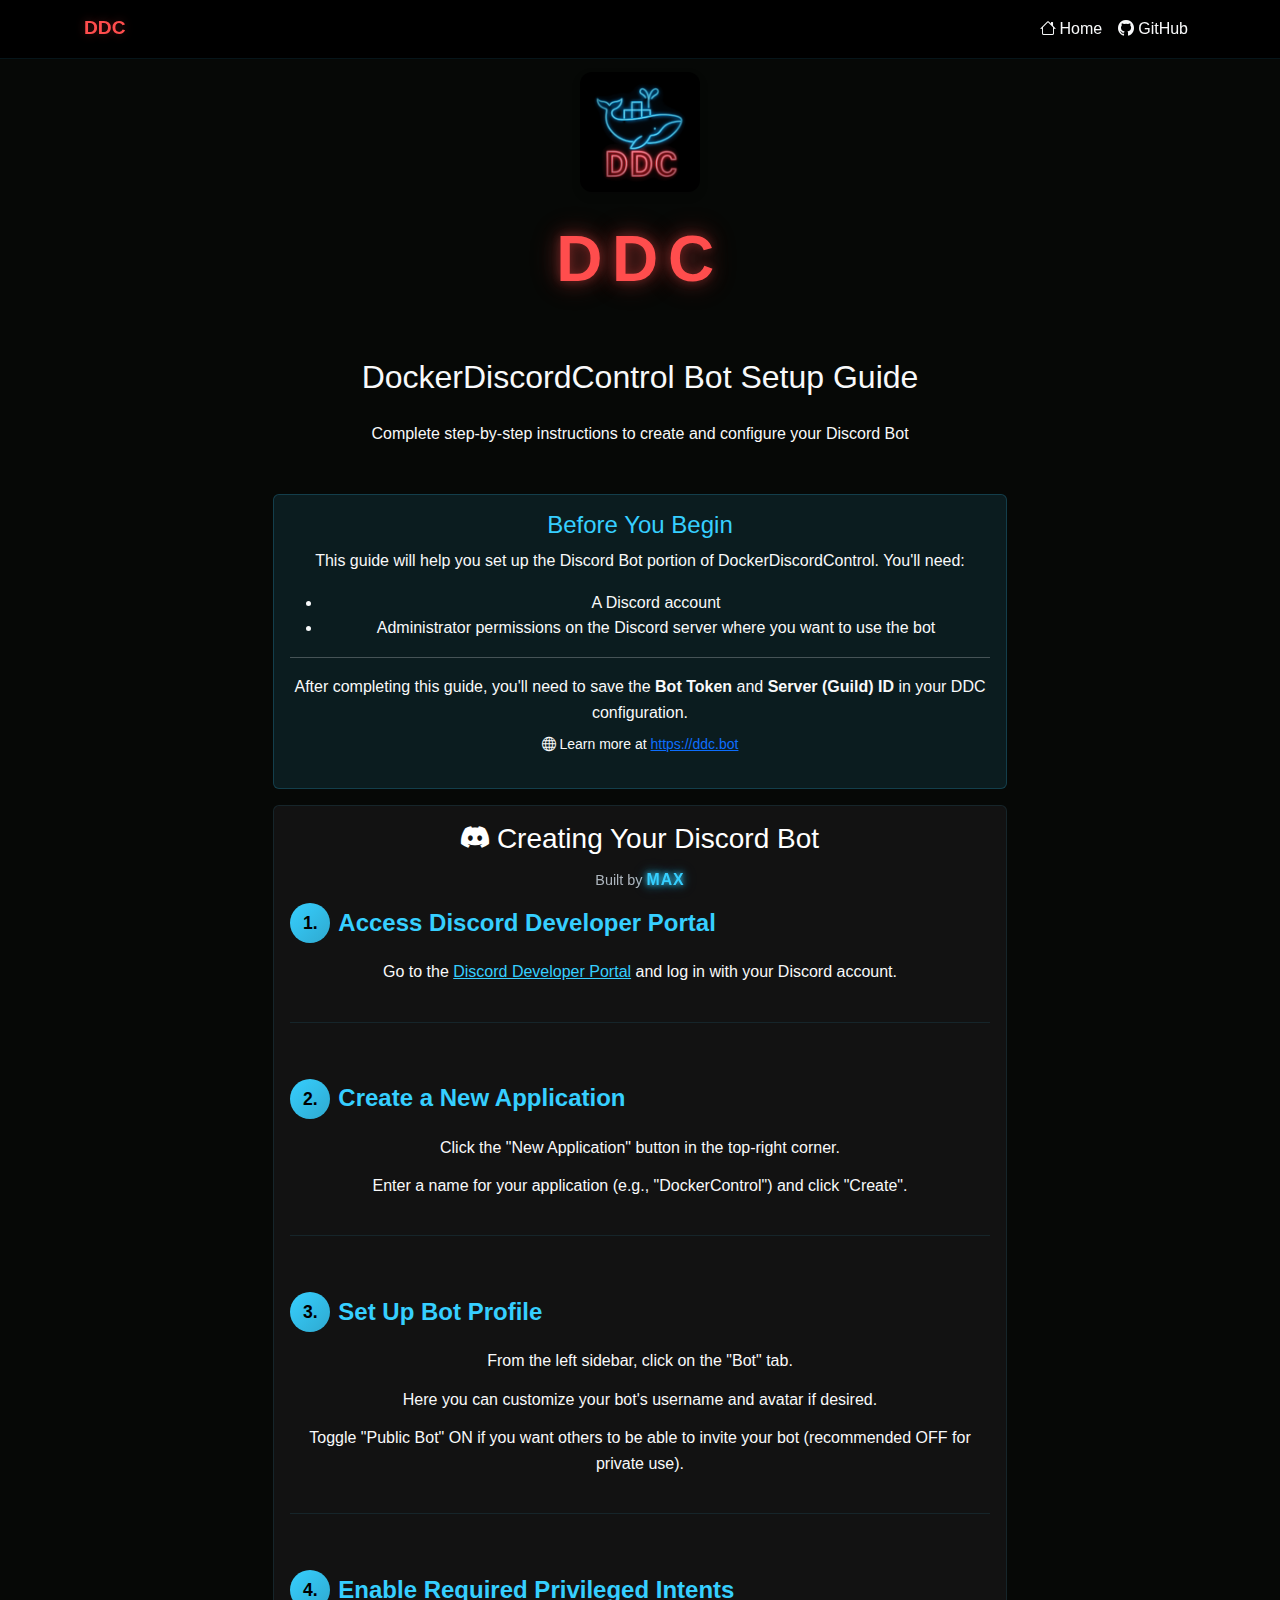
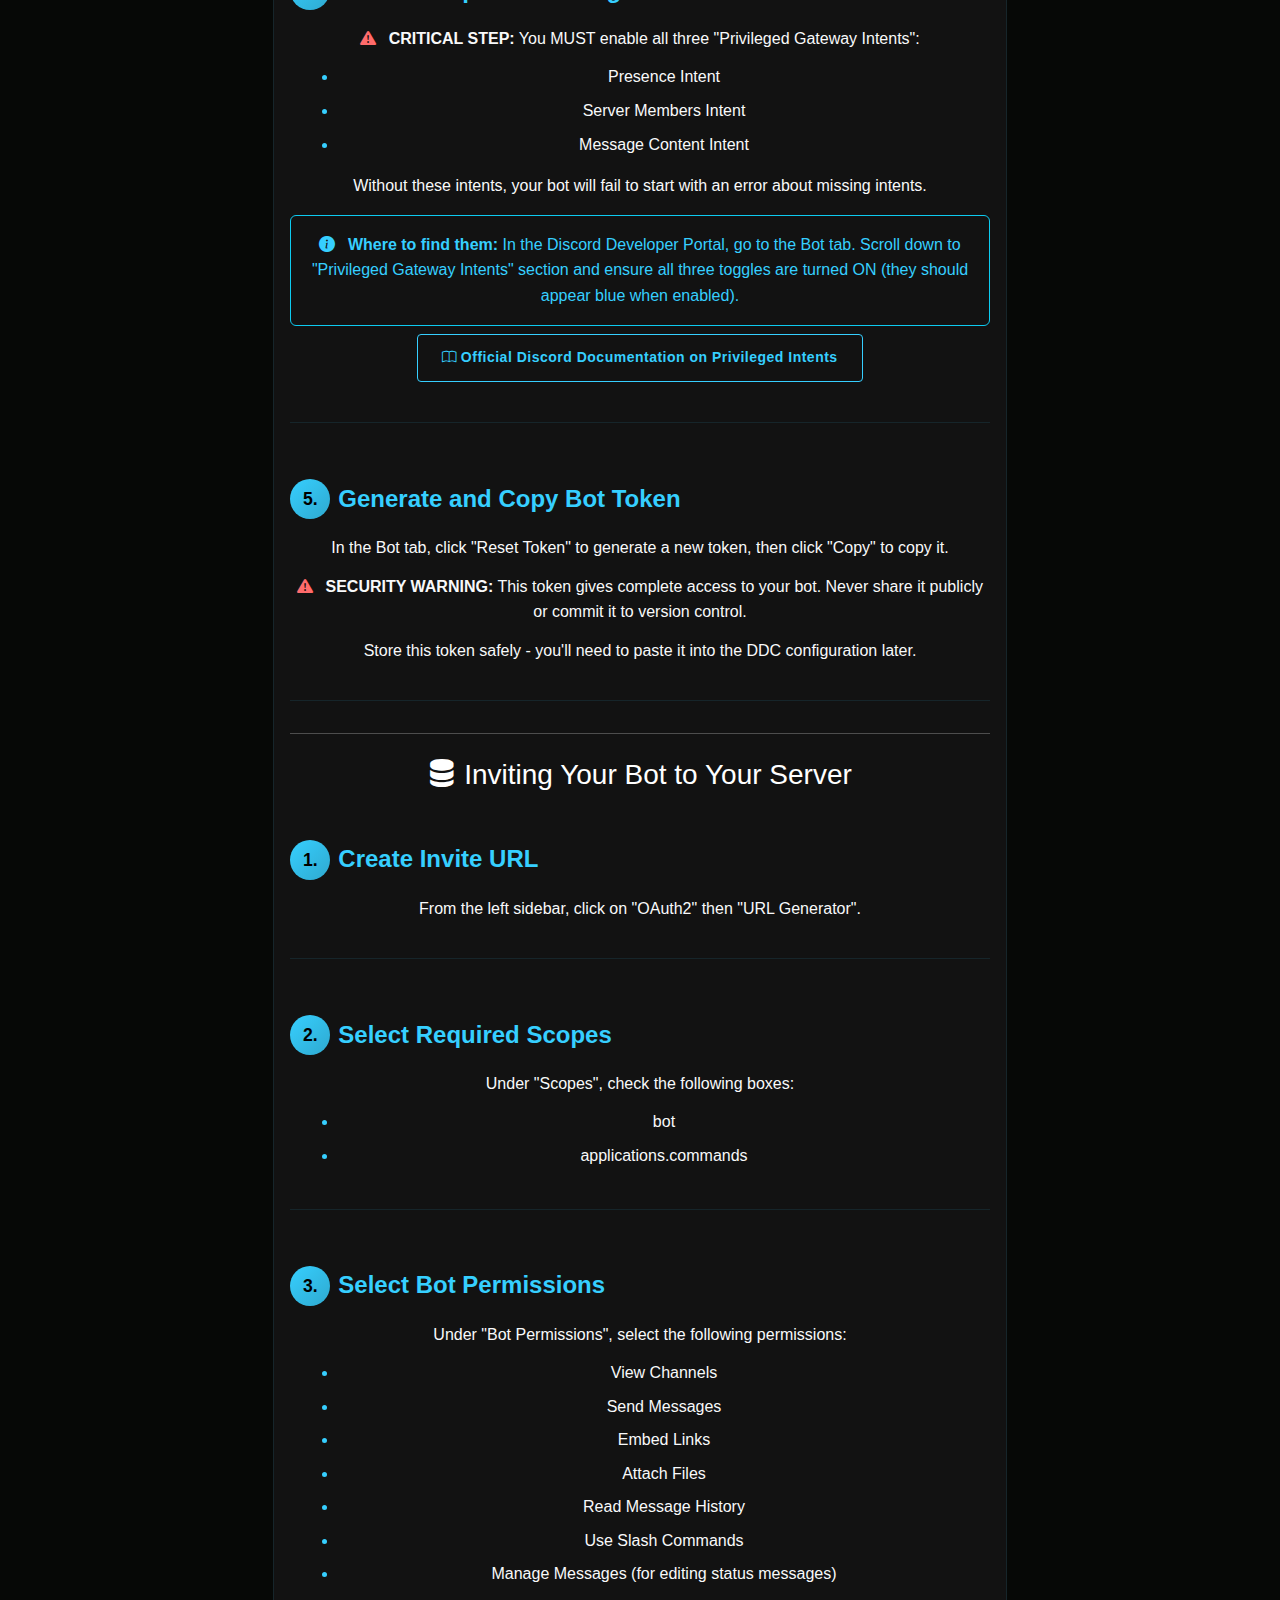
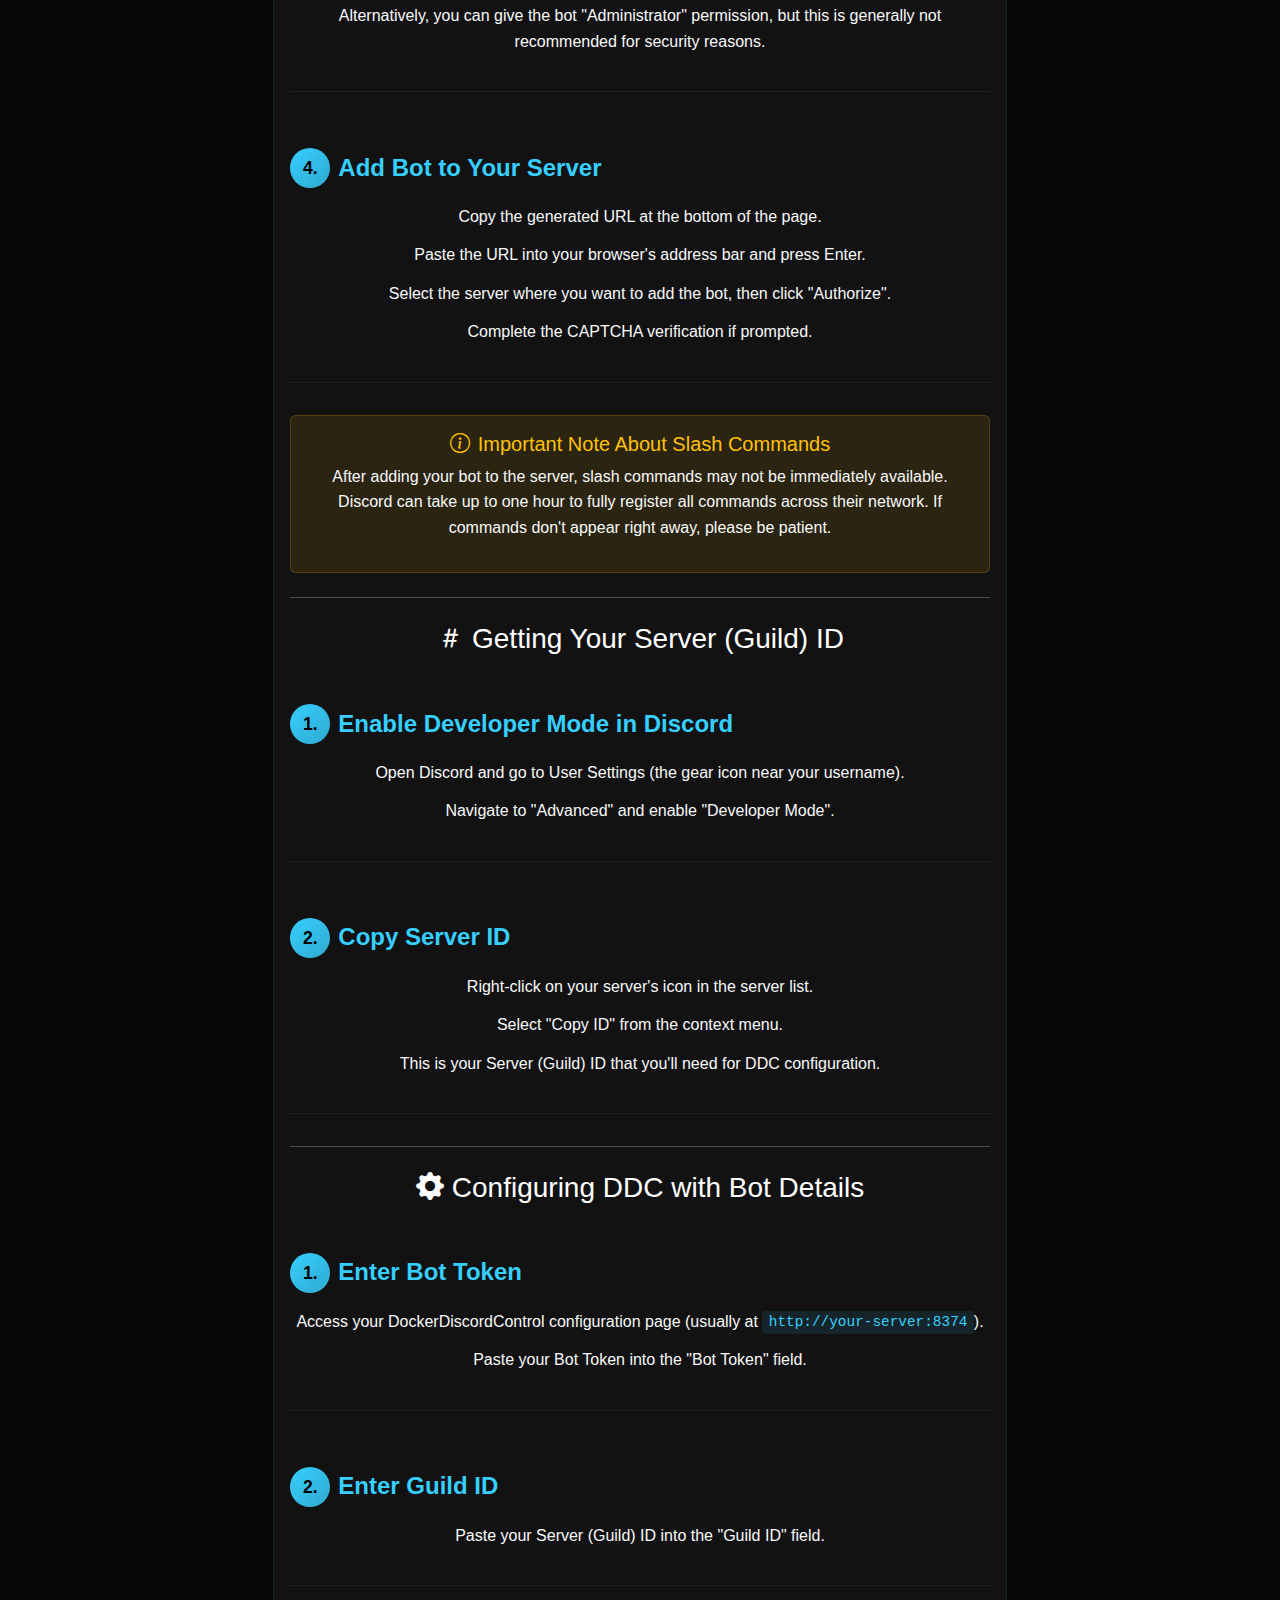
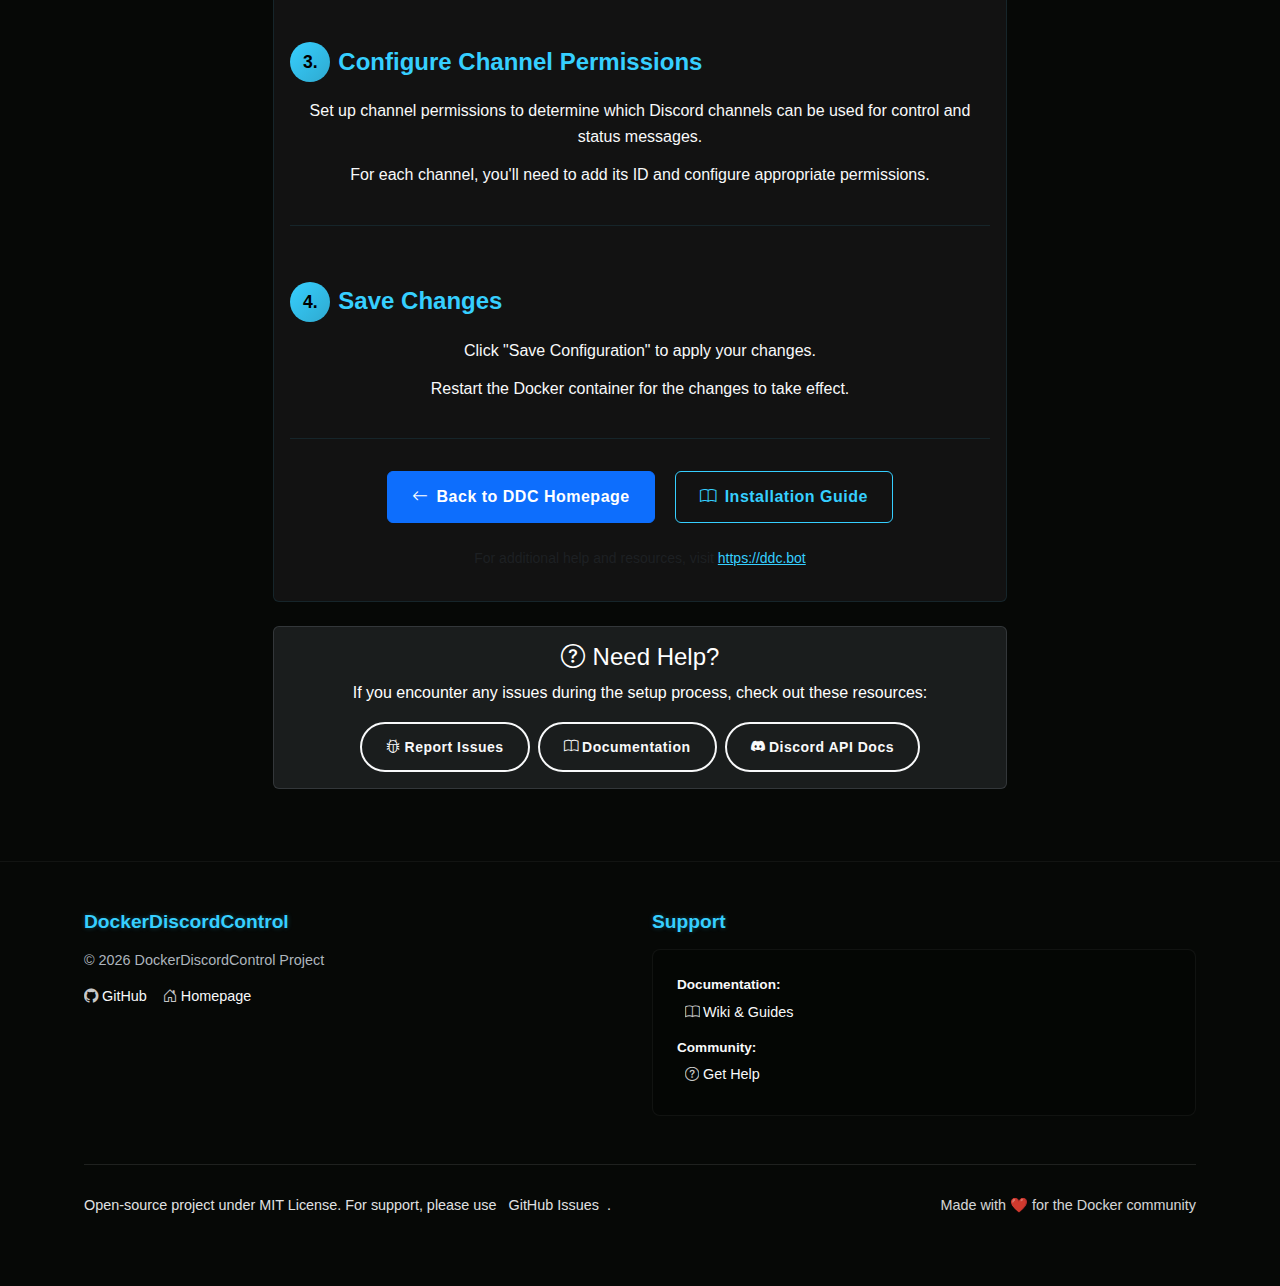
<file: discord-bot-setup.html>
<!DOCTYPE html>
<html lang="en">
<head>
    <meta charset="utf-8">
    <meta name="viewport" content="width=device-width, initial-scale=1">
    <meta name="description" content="Complete step-by-step guide to create and configure your Discord Bot for DockerDiscordControl (DDC)">
    <meta name="keywords" content="discord bot setup, docker discord control, ddc bot guide, discord developer portal">
    <title>Discord Bot Setup Guide - DockerDiscordControl (DDC)</title>
    <link rel="icon" type="image/png" href="favicon.png">
    <link href="https://cdn.jsdelivr.net/npm/bootstrap@5.3.0/dist/css/bootstrap.min.css" rel="stylesheet">
    <link rel="stylesheet" href="https://cdn.jsdelivr.net/npm/bootstrap-icons@1.10.0/font/bootstrap-icons.css">
    <link rel="stylesheet" href="styles.css">
</head>
<body>
    <!-- Navigation Header -->
    <nav class="navbar navbar-expand-lg navbar-dark bg-dark fixed-top">
        <div class="container">
            <a class="navbar-brand d-flex align-items-center" href="index.html">
                <span class="brand-text-nav">DDC</span>
            </a>
            <button class="navbar-toggler" type="button" data-bs-toggle="collapse" data-bs-target="#navbarNav">
                <span class="navbar-toggler-icon"></span>
            </button>
            <div class="collapse navbar-collapse" id="navbarNav">
                <ul class="navbar-nav ms-auto">
                    <li class="nav-item">
                        <a class="nav-link" href="index.html">
                            <i class="bi bi-house me-1"></i>Home
                        </a>
                    </li>
                    <li class="nav-item">
                        <a class="nav-link" href="https://github.com/DockerDiscordControl/DockerDiscordControl" target="_blank">
                            <i class="bi bi-github me-1"></i>GitHub
                        </a>
                    </li>
                </ul>
            </div>
        </div>
    </nav>

    <!-- Main Content -->
    <div class="container mt-5 pt-4">
        <!-- Logo Header -->
        <div class="text-center logo-header mb-5">
            <img src="ddc_web.png" alt="DDC Logo" class="setup-logo mb-3">
            <div class="ddc-title">
                <span class="neon-text-large" id="neon-ddc">DDC</span>
            </div>
        </div>
        
        <h2 class="text-center mb-4">DockerDiscordControl Bot Setup Guide</h2>
        <p class="text-center mb-5">Complete step-by-step instructions to create and configure your Discord Bot</p>

        <div class="row justify-content-center">
            <div class="col-lg-8">
                <!-- Info Alert -->
                <div class="alert alert-info" role="alert">
                    <h4 class="alert-heading">Before You Begin</h4>
                    <p>This guide will help you set up the Discord Bot portion of DockerDiscordControl. You'll need:</p>
                    <ul>
                        <li>A Discord account</li>
                        <li>Administrator permissions on the Discord server where you want to use the bot</li>
                    </ul>
                    <hr>
                    <p class="mb-0">After completing this guide, you'll need to save the <strong>Bot Token</strong> and <strong>Server (Guild) ID</strong> in your DDC configuration.</p>
                    <p class="small mt-2">
                        <i class="bi bi-globe"></i> Learn more at <a href="https://ddc.bot" target="_blank">https://ddc.bot</a>
                    </p>
                </div>

                <!-- Setup Guide Card -->
                <div class="card bg-dark text-white mb-4">
                    <div class="card-body">
                        <h3 class="card-title mb-4">
                            <i class="bi bi-discord me-2"></i>Creating Your Discord Bot
                        </h3>

                        <div class="step-description">
                            <h4><span class="step-number">1.</span>Access Discord Developer Portal</h4>
                            <p>Go to the <a href="https://discord.com/developers/applications" target="_blank" class="text-info">Discord Developer Portal</a> and log in with your Discord account.</p>
                        </div>

                        <div class="step-description">
                            <h4><span class="step-number">2.</span>Create a New Application</h4>
                            <p>Click the "New Application" button in the top-right corner.</p>
                            <p>Enter a name for your application (e.g., "DockerControl") and click "Create".</p>
                        </div>

                        <div class="step-description">
                            <h4><span class="step-number">3.</span>Set Up Bot Profile</h4>
                            <p>From the left sidebar, click on the "Bot" tab.</p>
                            <p>Here you can customize your bot's username and avatar if desired.</p>
                            <p>Toggle "Public Bot" ON if you want others to be able to invite your bot (recommended OFF for private use).</p>
                        </div>

                        <div class="step-description">
                            <h4><span class="step-number">4.</span>Enable Required Privileged Intents</h4>
                            <p class="warning-text">
                                <i class="bi bi-exclamation-triangle-fill me-2"></i>
                                <strong>CRITICAL STEP:</strong> You MUST enable all three "Privileged Gateway Intents":
                            </p>
                            <ul>
                                <li>Presence Intent</li>
                                <li>Server Members Intent</li>
                                <li>Message Content Intent</li>
                            </ul>
                            <p>Without these intents, your bot will fail to start with an error about missing intents.</p>
                            <div class="text-center mt-3 mb-3">
                                <div class="border border-info rounded p-3 text-info">
                                    <i class="bi bi-info-circle-fill me-2"></i>
                                    <strong>Where to find them:</strong> In the Discord Developer Portal, go to the Bot tab. Scroll down to "Privileged Gateway Intents" section and ensure all three toggles are turned ON (they should appear blue when enabled).
                                </div>
                                <div class="mt-2">
                                    <a href="https://discord.com/developers/docs/topics/gateway#privileged-intents" target="_blank" class="btn btn-sm btn-outline-info">
                                        <i class="bi bi-book me-1"></i>Official Discord Documentation on Privileged Intents
                                    </a>
                                </div>
                            </div>
                        </div>

                        <div class="step-description">
                            <h4><span class="step-number">5.</span>Generate and Copy Bot Token</h4>
                            <p>In the Bot tab, click "Reset Token" to generate a new token, then click "Copy" to copy it.</p>
                            <p class="warning-text">
                                <i class="bi bi-exclamation-triangle-fill me-2"></i>
                                <strong>SECURITY WARNING:</strong> This token gives complete access to your bot. Never share it publicly or commit it to version control.
                            </p>
                            <p>Store this token safely - you'll need to paste it into the DDC configuration later.</p>
                        </div>

                        <hr class="my-4">

                        <h3 class="card-title mb-4">
                            <i class="bi bi-server me-2"></i>Inviting Your Bot to Your Server
                        </h3>

                        <div class="step-description">
                            <h4><span class="step-number">1.</span>Create Invite URL</h4>
                            <p>From the left sidebar, click on "OAuth2" then "URL Generator".</p>
                        </div>

                        <div class="step-description">
                            <h4><span class="step-number">2.</span>Select Required Scopes</h4>
                            <p>Under "Scopes", check the following boxes:</p>
                            <ul>
                                <li>bot</li>
                                <li>applications.commands</li>
                            </ul>
                        </div>

                        <div class="step-description">
                            <h4><span class="step-number">3.</span>Select Bot Permissions</h4>
                            <p>Under "Bot Permissions", select the following permissions:</p>
                            <ul>
                                <li>View Channels</li>
                                <li>Send Messages</li>
                                <li>Embed Links</li>
                                <li>Attach Files</li>
                                <li>Read Message History</li>
                                <li>Use Slash Commands</li>
                                <li>Manage Messages (for editing status messages)</li>
                            </ul>
                            <p>Alternatively, you can give the bot "Administrator" permission, but this is generally not recommended for security reasons.</p>
                        </div>

                        <div class="step-description">
                            <h4><span class="step-number">4.</span>Add Bot to Your Server</h4>
                            <p>Copy the generated URL at the bottom of the page.</p>
                            <p>Paste the URL into your browser's address bar and press Enter.</p>
                            <p>Select the server where you want to add the bot, then click "Authorize".</p>
                            <p>Complete the CAPTCHA verification if prompted.</p>
                        </div>

                        <div class="alert alert-warning mt-3 mb-3">
                            <h5><i class="bi bi-info-circle me-2"></i>Important Note About Slash Commands</h5>
                            <p>After adding your bot to the server, slash commands may not be immediately available. Discord can take up to one hour to fully register all commands across their network. If commands don't appear right away, please be patient.</p>
                        </div>

                        <hr class="my-4">

                        <h3 class="card-title mb-4">
                            <i class="bi bi-hash me-2"></i>Getting Your Server (Guild) ID
                        </h3>

                        <div class="step-description">
                            <h4><span class="step-number">1.</span>Enable Developer Mode in Discord</h4>
                            <p>Open Discord and go to User Settings (the gear icon near your username).</p>
                            <p>Navigate to "Advanced" and enable "Developer Mode".</p>
                        </div>

                        <div class="step-description">
                            <h4><span class="step-number">2.</span>Copy Server ID</h4>
                            <p>Right-click on your server's icon in the server list.</p>
                            <p>Select "Copy ID" from the context menu.</p>
                            <p>This is your Server (Guild) ID that you'll need for DDC configuration.</p>
                        </div>

                        <hr class="my-4">

                        <h3 class="card-title mb-4">
                            <i class="bi bi-gear-fill me-2"></i>Configuring DDC with Bot Details
                        </h3>

                        <div class="step-description">
                            <h4><span class="step-number">1.</span>Enter Bot Token</h4>
                            <p>Access your DockerDiscordControl configuration page (usually at <code>http://your-server:8374</code>).</p>
                            <p>Paste your Bot Token into the "Bot Token" field.</p>
                        </div>

                        <div class="step-description">
                            <h4><span class="step-number">2.</span>Enter Guild ID</h4>
                            <p>Paste your Server (Guild) ID into the "Guild ID" field.</p>
                        </div>

                        <div class="step-description">
                            <h4><span class="step-number">3.</span>Configure Channel Permissions</h4>
                            <p>Set up channel permissions to determine which Discord channels can be used for control and status messages.</p>
                            <p>For each channel, you'll need to add its ID and configure appropriate permissions.</p>
                        </div>

                        <div class="step-description">
                            <h4><span class="step-number">4.</span>Save Changes</h4>
                            <p>Click "Save Configuration" to apply your changes.</p>
                            <p>Restart the Docker container for the changes to take effect.</p>
                        </div>

                        <div class="text-center mt-4">
                            <a href="index.html" class="btn btn-primary me-3">
                                <i class="bi bi-arrow-left me-2"></i>Back to DDC Homepage
                            </a>
                            <a href="https://github.com/DockerDiscordControl/DockerDiscordControl#installation" class="btn btn-outline-info" target="_blank">
                                <i class="bi bi-book me-2"></i>Installation Guide
                            </a>
                        </div>
                        
                        <div class="text-center mt-4">
                            <p class="small text-muted">
                                For additional help and resources, visit <a href="https://ddc.bot" target="_blank" class="text-info">https://ddc.bot</a>
                            </p>
                        </div>
                    </div>
                </div>

                <!-- Support Section -->
                <div class="card bg-secondary text-white mb-4">
                    <div class="card-body text-center">
                        <h4><i class="bi bi-question-circle me-2"></i>Need Help?</h4>
                        <p>If you encounter any issues during the setup process, check out these resources:</p>
                        <div class="d-flex justify-content-center flex-wrap gap-2">
                            <a href="https://github.com/DockerDiscordControl/DockerDiscordControl/issues" class="btn btn-outline-light btn-sm" target="_blank">
                                <i class="bi bi-bug me-1"></i>Report Issues
                            </a>
                            <a href="https://github.com/DockerDiscordControl/DockerDiscordControl/wiki" class="btn btn-outline-light btn-sm" target="_blank">
                                <i class="bi bi-book me-1"></i>Documentation
                            </a>
                            <a href="https://discord.com/developers/docs" class="btn btn-outline-light btn-sm" target="_blank">
                                <i class="bi bi-discord me-1"></i>Discord API Docs
                            </a>
                        </div>
                    </div>
                </div>
            </div>
        </div>
    </div>

    <!-- Footer -->
    <footer class="footer mt-5">
        <div class="container">
            <div class="footer-content">
                <div class="row">
                    <div class="col-md-6 mb-3">
                        <div class="footer-section">
                            <h5>DockerDiscordControl</h5>
                            <p>&copy; <script>document.write(new Date().getFullYear())</script> DockerDiscordControl Project</p>
                            <div class="footer-links">
                                <a href="https://github.com/DockerDiscordControl/DockerDiscordControl" class="footer-link me-3">
                                    <i class="bi bi-github me-1"></i>GitHub
                                </a>
                                <a href="index.html" class="footer-link">
                                    <i class="bi bi-house-door me-1"></i>Homepage
                                </a>
                            </div>
                        </div>
                    </div>
                    <div class="col-md-6 mb-3">
                        <div class="footer-section">
                            <h5>Support</h5>
                            <div class="impressum-content">
                                <p class="mb-2">
                                    <strong>Documentation:</strong><br>
                                    <a href="https://github.com/DockerDiscordControl/DockerDiscordControl/wiki" class="footer-link">
                                        <i class="bi bi-book me-1"></i>Wiki & Guides
                                    </a>
                                </p>
                                <p class="mb-0">
                                    <strong>Community:</strong><br>
                                    <a href="https://github.com/DockerDiscordControl/DockerDiscordControl/issues" class="footer-link">
                                        <i class="bi bi-question-circle me-1"></i>Get Help
                                    </a>
                                </p>
                            </div>
                        </div>
                    </div>
                </div>
                <div class="footer-bottom">
                    <div class="row align-items-center">
                        <div class="col-md-8">
                            <p class="mb-0 small">
                                Open-source project under MIT License. 
                                For support, please use <a href="https://github.com/DockerDiscordControl/DockerDiscordControl/issues" class="footer-link">GitHub Issues</a>.
                            </p>
                        </div>
                        <div class="col-md-4 text-md-end">
                            <p class="mb-0 small text-muted">
                                Made with ❤️ for the Docker community
                            </p>
                        </div>
                    </div>
                </div>
            </div>
        </div>
    </footer>

    <div class="fixed-credit">
        <div class="credit-content">
            Built by <span class="neon-max" id="neon-max">MAX</span>
        </div>
    </div>

    <script src="https://cdn.jsdelivr.net/npm/bootstrap@5.3.0/dist/js/bootstrap.bundle.min.js"></script>
</body>
</html>
</file>
<file: styles.css>
* {
    margin: 0;
    padding: 0;
    box-sizing: border-box;
}

:root {
    --primary-color: #36cfff;
    --accent-color: #ff4d4d;
    --dark-bg: #060806;
    --card-bg: #121212;
    --text-light: #f8f9fa;
    --text-muted: #adb5bd;
    --footer-bg: #060806;
}

body {
    background-color: var(--dark-bg);
    color: var(--text-light);
    text-align: center;
    font-family: -apple-system, BlinkMacSystemFont, "Segoe UI", Roboto, Helvetica, Arial, sans-serif;
    line-height: 1.6;
    position: relative;
    overflow-x: hidden;
    padding-bottom: 3rem;
}

.container {
    width: 90%;
    max-width: 1200px;
    margin: 0 auto;
    padding: 0 20px;
}

/* Einheitliche Abschnitte */
.section-container {
    padding: 3rem 0;
    margin-top: -2.5rem;
    position: relative;
}

.section-title {
    margin-bottom: 2.5rem;
    font-weight: 700;
    position: relative;
    display: inline-block;
}

.section-title::after {
    content: '';
    position: absolute;
    bottom: -0.8rem;
    left: 50%;
    transform: translateX(-50%);
    width: 3rem;
    height: 3px;
    background: var(--primary-color);
    border-radius: 2px;
}

.hero {
    padding: 4rem 0 3rem;
    text-align: center;
    position: relative;
    overflow: hidden;
}

.hero::before {
    content: none;
}

.logo-container {
    display: flex;
    flex-direction: column;
    align-items: center;
    justify-content: center;
    margin: 20px auto;
    text-align: center;
    position: relative;
}

.main-logo {
    max-height: 200px;
    width: auto;
    margin-bottom: -1rem;
    transition: all 0.3s ease;
    border-radius: 12px;
    box-shadow: 0 4px 8px rgba(0, 0, 0, 0.2);
    position: relative;
    z-index: 5;
}

.main-logo:hover {
    transform: scale(1.02);
}

.brand-text {
    font-size: 6rem;
    font-weight: bold;
    color: #ff4d4d;
    letter-spacing: 0.2em;
    margin-top: -1rem;
    text-shadow: 0 0 20px #ff4d4d, 0 0 40px #ff4d4d, 0 0 80px #ff4d4d, 0 0 120px #ff4d4d;
    font-family: -apple-system, BlinkMacSystemFont, "Segoe UI", Roboto, Helvetica, Arial, sans-serif;
    animation: fadeInDown 0.6s ease-out;
    transition: all 0.1s ease;
    position: relative;
    z-index: 10;
    display: block;
}

@keyframes fadeInDown {
    from {
        opacity: 0;
        transform: translateY(-20px);
    }
    to {
        opacity: 1;
        transform: translateY(0);
    }
}

.neon-max {
    color: var(--primary-color);
    text-shadow: 0 0 10px var(--primary-color), 0 0 20px var(--primary-color), 0 0 40px var(--primary-color);
    font-weight: bold;
    font-size: 1.2rem;
    letter-spacing: 1px;
    transition: all 0.1s ease;
}

/* Red Neon Text Effect for version in footer - inverted: normally dark, briefly glows red */
.neon-version {
    color: #000;
    text-shadow: none;
    font-weight: bold;
    transition: all 0.1s ease;
}

/* Glow effect for version - lights up red like DDC */
.neon-version.glow {
    color: #ff4d4d;
    text-shadow: 0 0 20px #ff4d4d, 0 0 40px #ff4d4d, 0 0 80px #ff4d4d, 0 0 120px #ff4d4d;
}

.flicker {
    opacity: 0.8;
    text-shadow: 0 0 5px var(--primary-color), 0 0 10px var(--primary-color);
}

.flicker-off {
    opacity: 0.1;
    text-shadow: none;
}

.brand-text.flicker {
    color: #000;
    text-shadow: none;
    transition: color 0.05s, text-shadow 0.05s;
}

.brand-text.flicker-off {
    color: #000;
    text-shadow: none;
    transition: color 0.05s, text-shadow 0.05s;
}

h1 {
    font-weight: 800;
    color: var(--text-light);
    margin-bottom: 1.5rem;
    font-size: 2.8rem;
    letter-spacing: -0.5px;
}

p.lead {
    color: var(--text-muted);
    max-width: 720px;
    margin: 0 auto 2rem;
    font-size: 1.2rem;
    line-height: 1.6;
}

.btn {
    padding: 0.8rem 1.5rem;
    font-weight: 600;
    letter-spacing: 0.5px;
    transition: all 0.3s cubic-bezier(0.165, 0.84, 0.44, 1);
}

.btn-github {
    background-color: #2A2D34;
    color: white;
    border-radius: 30px;
    border: none;
    box-shadow: 0 4px 6px rgba(0, 0, 0, 0.1);
}

.btn-github:hover {
    transform: translateY(-3px);
    box-shadow: 0 10px 20px rgba(0, 0, 0, 0.2);
    color: white;
}

.btn-discord {
    background-color: #5865f2;
    color: white;
    border-radius: 30px;
    border: none;
    box-shadow: 0 4px 6px rgba(88, 101, 242, 0.2);
}

.btn-discord:hover {
    transform: translateY(-3px);
    box-shadow: 0 10px 20px rgba(88, 101, 242, 0.3);
    color: white;
    background-color: #4752c4;
}

/* Demo Section */
.demo-section {
    margin-top: 1.5rem;
    padding-top: 1.5rem;
}

.demo-divider {
    display: flex;
    align-items: center;
    justify-content: center;
    margin-bottom: 0.75rem;
}

.demo-divider::before,
.demo-divider::after {
    content: '';
    flex: 1;
    max-width: 120px;
    height: 1px;
    background: linear-gradient(90deg, transparent, var(--primary-color), transparent);
}

.demo-divider span {
    padding: 0 1rem;
    font-size: 1.1rem;
    font-weight: 600;
    color: var(--primary-color);
    white-space: nowrap;
}

.demo-subtitle {
    color: var(--text-muted);
    font-size: 0.9rem;
    margin-bottom: 1rem;
}

.btn-demo {
    background-color: #00b894;
    color: white;
    border-radius: 30px;
    border: none;
    box-shadow: 0 4px 6px rgba(0, 184, 148, 0.2);
}

.btn-demo:hover {
    transform: translateY(-3px);
    box-shadow: 0 10px 20px rgba(0, 184, 148, 0.3);
    color: white;
    background-color: #00a381;
}

.btn-outline-light {
    border-radius: 30px;
    border-width: 2px;
}

.feature-card {
    background: #080808;
    border-radius: 12px;
    padding: 28px;
    margin-bottom: 20px;
    transition: all 0.4s cubic-bezier(0.165, 0.84, 0.44, 1);
    height: 100%;
    box-shadow: 0 8px 16px rgba(0, 0, 0, 0.4);
    border: 1px solid rgba(255, 255, 255, 0.05);
    position: relative;
    overflow: hidden;
    cursor: pointer;
}

.feature-card::before {
    content: '';
    position: absolute;
    top: 0;
    left: 0;
    width: 100%;
    height: 100%;
    background: linear-gradient(140deg, rgba(54, 207, 255, 0.05), transparent 60%);
    z-index: 0;
}

.feature-card > * {
    position: relative;
    z-index: 1;
}

.feature-card:hover {
    transform: translateY(-10px);
    box-shadow: 0 15px 30px rgba(0, 0, 0, 0.6);
    border: 1px solid rgba(54, 207, 255, 0.2);
}

.feature-card:hover .feature-overlay {
    opacity: 1;
    visibility: visible;
}

/* Feature Image Container */
.feature-image {
    position: relative;
    margin-bottom: 1.5rem;
    height: 180px;
    display: flex;
    align-items: center;
    justify-content: center;
    border-radius: 8px;
    overflow: hidden;
    background: rgba(0, 0, 0, 0.3);
}

.feature-screenshot {
    width: 100%;
    height: 100%;
    object-fit: cover;
    border-radius: 8px;
    transition: all 0.3s ease;
    filter: brightness(0.9) contrast(1.1);
    image-rendering: -webkit-optimize-contrast;
    image-rendering: crisp-edges;
    backface-visibility: hidden;
    transform: translateZ(0);
}

.feature-screenshot:hover {
    transform: scale(1.05) translateZ(0);
    filter: brightness(1) contrast(1.2);
}

.feature-icon-fallback {
    display: flex;
    align-items: center;
    justify-content: center;
    width: 100%;
    height: 100%;
    background: rgba(54, 207, 255, 0.1);
    border-radius: 8px;
}

.feature-icon-fallback i {
    font-size: 3rem !important;
    color: var(--primary-color);
    opacity: 0.8;
}

/* Feature Overlay */
.feature-overlay {
    position: absolute;
    top: 28px;
    left: 28px;
    right: 28px;
    height: 180px;
    background: rgba(0, 0, 0, 0.8);
    border-radius: 8px;
    display: flex;
    flex-direction: column;
    align-items: center;
    justify-content: center;
    opacity: 0;
    visibility: hidden;
    transition: all 0.3s ease;
    z-index: 10;
}

.feature-overlay i {
    font-size: 2.5rem;
    color: var(--primary-color);
    margin-bottom: 0.5rem;
}

.feature-overlay span {
    color: var(--text-light);
    font-size: 0.9rem;
    font-weight: 600;
    text-transform: uppercase;
    letter-spacing: 1px;
}

/* Image Modal */
.image-modal {
    display: none;
    position: fixed;
    top: 0;
    left: 0;
    width: 100%;
    height: 100%;
    background: rgba(0, 0, 0, 0.95);
    z-index: 9999;
    align-items: center;
    justify-content: center;
    opacity: 0;
    transition: opacity 0.3s ease;
}

.image-modal.show {
    opacity: 1;
}

.image-modal-content {
    background: var(--card-bg);
    border-radius: 12px;
    max-width: 95vw;
    max-height: 95vh;
    overflow: hidden;
    box-shadow: 0 20px 40px rgba(0, 0, 0, 0.8);
    border: 1px solid rgba(255, 255, 255, 0.1);
    transform: scale(0.9);
    transition: transform 0.3s ease;
    position: relative;
    display: flex;
    flex-direction: column;
}

.image-modal.show .image-modal-content {
    transform: scale(1);
}

.image-modal-header {
    padding: 1.5rem;
    border-bottom: 1px solid rgba(255, 255, 255, 0.1);
    display: flex;
    justify-content: space-between;
    align-items: center;
    background: rgba(0, 0, 0, 0.3);
}

.image-modal-header h3 {
    color: var(--primary-color);
    margin: 0;
    font-size: 1.5rem;
    font-weight: 700;
}

.modal-close {
    background: none;
    border: none;
    color: var(--text-muted);
    font-size: 1.5rem;
    cursor: pointer;
    padding: 0.5rem;
    border-radius: 50%;
    transition: all 0.3s ease;
    display: flex;
    align-items: center;
    justify-content: center;
    width: 40px;
    height: 40px;
}

.modal-close:hover {
    background: rgba(255, 77, 77, 0.1);
    color: var(--accent-color);
    transform: scale(1.1);
}

.image-modal-body {
    padding: 0;
    text-align: center;
    max-height: 80vh;
    overflow: auto;
    background: #000;
}

.image-modal-body img {
    max-width: 100%;
    height: auto;
    display: block;
    margin: 0 auto;
    border-radius: 0;
    image-rendering: -webkit-optimize-contrast;
    image-rendering: crisp-edges;
    image-rendering: pixelated;
    backface-visibility: hidden;
    transform: translateZ(0);
    transition: all 0.3s ease;
}

.image-modal-body p {
    padding: 1.5rem;
    margin: 0;
    color: var(--text-muted);
    font-size: 1.1rem;
    line-height: 1.6;
    background: rgba(0, 0, 0, 0.2);
}

.image-modal-footer {
    padding: 1.5rem;
    border-top: 1px solid rgba(255, 255, 255, 0.1);
    display: flex;
    justify-content: space-between;
    align-items: center;
    background: rgba(0, 0, 0, 0.3);
}

.image-modal-footer .btn {
    padding: 0.8rem 1.5rem;
    font-weight: 600;
    border-radius: 8px;
    transition: all 0.3s ease;
}

.image-modal-footer .btn-primary {
    background: var(--primary-color);
    border-color: var(--primary-color);
    color: var(--dark-bg);
}

.image-modal-footer .btn-primary:hover {
    background: var(--accent-color);
    border-color: var(--accent-color);
    transform: translateY(-2px);
    box-shadow: 0 5px 15px rgba(54, 207, 255, 0.3);
}

.image-modal-footer .btn-outline-light:hover {
    background: rgba(255, 255, 255, 0.1);
    transform: translateY(-2px);
}

.feature-card h3 {
    color: var(--accent-color);
    margin-bottom: 15px;
    font-weight: 700;
    font-size: 1.3rem;
}

.feature-card p {
    color: var(--text-muted);
    line-height: 1.6;
    font-size: 0.95rem;
}

.footer {
    margin-top: 0.75rem;
    background: var(--footer-bg);
    color: var(--text-muted);
    padding: 3rem 0 1rem;
    text-align: left;
    font-size: 0.9rem;
    border-top: 1px solid rgba(255, 255, 255, 0.05);
}

.footer-content {
    position: relative;
    z-index: 1;
}

.footer-section h5 {
    color: var(--primary-color);
    font-size: 1.2rem;
    font-weight: 700;
    margin-bottom: 1rem;
    text-shadow: 0 0 5px rgba(54, 207, 255, 0.3);
}

.footer-section p {
    margin-bottom: 0.8rem;
    line-height: 1.6;
}

.footer-links {
    display: flex;
    flex-wrap: wrap;
    gap: 0.5rem;
}

.impressum-content {
    background: rgba(0, 0, 0, 0.2);
    padding: 1.5rem;
    border-radius: 8px;
    border: 1px solid rgba(255, 255, 255, 0.05);
}

.impressum-content strong {
    color: var(--text-light);
    font-weight: 600;
}

.impressum-content p {
    margin-bottom: 1rem;
    font-size: 0.85rem;
}

.footer-bottom {
    margin-top: 2rem;
    padding-top: 1.5rem;
    border-top: 1px solid rgba(255, 255, 255, 0.1);
}

.footer-bottom .small {
    color: var(--text-light);
    opacity: 0.9;
    font-size: 0.9rem;
}

.footer-bottom .text-muted {
    color: var(--text-light) !important;
    opacity: 0.85;
}

.footer-link {
    color: var(--text-light);
    text-decoration: none;
    transition: color 0.3s ease, transform 0.3s ease;
    padding: 0.3rem 0.5rem;
    display: inline-block;
    border-radius: 4px;
    font-size: 0.9rem;
}

.footer-link:hover {
    color: var(--primary-color);
    text-decoration: none;
}

.footer-link i {
    opacity: 0.8;
}

/* Responsive Footer */
@media (max-width: 768px) {
    .footer {
        padding: 2rem 0 1rem;
        text-align: center;
    }
    
    .footer-section {
        margin-bottom: 2rem;
    }
    
    .footer-links {
        justify-content: center;
    }
    
    .impressum-content {
        padding: 1rem;
        text-align: left;
    }
    
    .footer-bottom .row {
        text-align: center;
    }
    
    .footer-bottom .col-md-4 {
        margin-top: 1rem;
    }
    
    .footer-bottom .small {
        color: var(--text-light);
        opacity: 0.9;
    }
}

@media (max-width: 480px) {
    .footer {
        padding: 1.5rem 0 1rem;
    }
    
    .footer-section h5 {
        font-size: 1.1rem;
    }
    
    .footer-links {
        flex-direction: column;
        align-items: center;
        gap: 0.3rem;
    }
    
    .impressum-content {
        padding: 0.8rem;
    }
    
    .impressum-content p {
        font-size: 0.8rem;
    }
    
    .disclaimer-footer small {
        font-size: 0.85rem;
    }
}

/* Built by MAX credit */
.fixed-credit {
    position: fixed;
    bottom: 0;
    left: 0;
    width: 100%;
    z-index: 1000;
    pointer-events: none;
}

.fixed-credit:hover {
    pointer-events: none;
}

.credit-content {
    padding: 8px 15px;
    text-align: center;
    background-color: rgba(0, 0, 0, 0);
    font-size: 0.9rem;
    color: var(--text-muted);
}

.neon-max {
    color: #36cfff;
    font-weight: bold;
    font-size: 1.1em;
    text-shadow: 
        0 0 5px rgba(54, 207, 255, 0.8),
        0 0 10px rgba(54, 207, 255, 0.6),
        0 0 15px rgba(54, 207, 255, 0.4),
        0 0 20px rgba(54, 207, 255, 0.2);
    animation: neon-flicker-max 3s infinite alternate;
    transition: all 0.3s ease;
}

.neon-max:hover {
    text-shadow: 
        0 0 8px rgba(54, 207, 255, 1),
        0 0 16px rgba(54, 207, 255, 0.8),
        0 0 24px rgba(54, 207, 255, 0.6),
        0 0 32px rgba(54, 207, 255, 0.4);
    transform: scale(1.05);
}

@keyframes neon-flicker-max {
    0%, 100% {
        text-shadow: 
            0 0 5px rgba(54, 207, 255, 0.8),
            0 0 10px rgba(54, 207, 255, 0.6),
            0 0 15px rgba(54, 207, 255, 0.4),
            0 0 20px rgba(54, 207, 255, 0.2);
    }
    5% {
        text-shadow: 
            0 0 2px rgba(54, 207, 255, 0.4),
            0 0 5px rgba(54, 207, 255, 0.3),
            0 0 8px rgba(54, 207, 255, 0.2);
    }
    10% {
        text-shadow: 
            0 0 8px rgba(54, 207, 255, 1),
            0 0 16px rgba(54, 207, 255, 0.8),
            0 0 24px rgba(54, 207, 255, 0.6),
            0 0 32px rgba(54, 207, 255, 0.4);
    }
    15% {
        text-shadow: 
            0 0 3px rgba(54, 207, 255, 0.5),
            0 0 6px rgba(54, 207, 255, 0.4);
    }
    20% {
        text-shadow: 
            0 0 6px rgba(54, 207, 255, 0.9),
            0 0 12px rgba(54, 207, 255, 0.7),
            0 0 18px rgba(54, 207, 255, 0.5),
            0 0 24px rgba(54, 207, 255, 0.3);
    }
    50% {
        text-shadow: 
            0 0 7px rgba(54, 207, 255, 1),
            0 0 14px rgba(54, 207, 255, 0.8),
            0 0 21px rgba(54, 207, 255, 0.6),
            0 0 28px rgba(54, 207, 255, 0.4);
    }
}

/* Platform Selection Section */
.platform-selection-section {
    padding: 4rem 0;
    background: linear-gradient(180deg, var(--dark-bg) 0%, rgba(18, 18, 18, 0.8) 100%);
    position: relative;
    margin-bottom: 2rem;
}

.platform-selection-section::before {
    content: '';
    position: absolute;
    top: 0;
    left: 0;
    right: 0;
    bottom: 0;
    background: radial-gradient(ellipse at center top, rgba(54, 207, 255, 0.03) 0%, transparent 70%);
    pointer-events: none;
}

.platform-subtitle {
    color: var(--text-muted);
    font-size: 1.1rem;
    margin-bottom: 3rem;
    max-width: 600px;
    margin-left: auto;
    margin-right: auto;
}

.platform-card {
    background: var(--card-bg);
    border-radius: 16px;
    padding: 2rem 1.5rem;
    height: 100%;
    min-height: 400px;
    border: 1px solid rgba(54, 207, 255, 0.1);
    transition: all 0.4s ease;
    position: relative;
    overflow: hidden;
    display: flex;
    flex-direction: column;
}

.platform-card::before {
    content: '';
    position: absolute;
    top: 0;
    left: 0;
    right: 0;
    bottom: 0;
    background: linear-gradient(135deg, rgba(54, 207, 255, 0.02) 0%, transparent 70%);
    opacity: 0;
    transition: opacity 0.4s ease;
    pointer-events: none;
}

.platform-card:hover {
    transform: translateY(-5px);
    border-color: var(--primary-color);
    box-shadow: 0 10px 30px rgba(54, 207, 255, 0.15);
}

.platform-card:hover::before {
    opacity: 1;
}

.platform-icon {
    font-size: 3rem;
    margin-bottom: 1.5rem;
    color: var(--primary-color);
    transition: all 0.3s ease;
}

.platform-card:hover .platform-icon {
    transform: scale(1.1);
    text-shadow: 0 0 20px rgba(54, 207, 255, 0.5);
}

.universal-platform .platform-icon { color: #36cfff; }
.windows-platform .platform-icon { color: #0078d4; }
.linux-platform .platform-icon { color: #e95420; }
.macos-platform .platform-icon { color: #007aff; }

.platform-card h3 {
    font-size: 1.5rem;
    font-weight: 700;
    margin-bottom: 1rem;
    color: var(--text-light);
}

.platform-description {
    color: var(--text-muted);
    margin-bottom: 1.5rem;
    line-height: 1.5;
    min-height: 50px;
}

.platform-features {
    margin-bottom: 2rem;
    min-height: 80px;
    flex: 1;
    display: flex;
    align-items: center;
    justify-content: center;
}

.feature-list {
    text-align: left;
}

.feature-item {
    color: var(--primary-color);
    font-size: 0.9rem;
    font-weight: 400;
    margin-bottom: 0.5rem;
    line-height: 1.4;
}

.btn-platform-primary {
    background: linear-gradient(135deg, var(--primary-color) 0%, rgba(54, 207, 255, 0.8) 100%);
    color: #000;
    border: none;
    padding: 0.8rem 1.5rem;
    border-radius: 8px;
    font-weight: 600;
    text-decoration: none;
    display: inline-flex;
    align-items: center;
    justify-content: center;
    transition: all 0.3s ease;
    width: 100%;
    margin-top: auto;
    flex-shrink: 0;
}

.btn-platform-primary:hover {
    background: linear-gradient(135deg, rgba(54, 207, 255, 0.9) 0%, var(--primary-color) 100%);
    transform: translateY(-2px);
    box-shadow: 0 5px 15px rgba(54, 207, 255, 0.3);
    color: #000;
    text-decoration: none;
}

.platform-note {
    background: rgba(54, 207, 255, 0.05);
    border: 1px solid rgba(54, 207, 255, 0.2);
    border-radius: 12px;
    padding: 1.5rem;
    margin-top: 3rem;
    color: var(--text-muted);
    font-size: 0.95rem;
    line-height: 1.6;
}

.platform-note i {
    color: var(--primary-color);
}

/* Responsive Design für Platform Cards */
@media (max-width: 992px) {
    .platform-card {
        margin-bottom: 1.5rem;
        min-height: 380px;
    }
}

@media (max-width: 768px) {
    .platform-selection-section {
        padding: 3rem 0;
    }
    
    .platform-card {
        padding: 1.5rem 1rem;
        min-height: 350px;
    }
    
    .platform-icon {
        font-size: 2.5rem;
    }
    
    .platform-features {
        min-height: 70px;
    }

    .feature-item {
        font-size: 0.85rem;
        margin-bottom: 0.4rem;
    }
    
    .platform-note {
        margin-top: 2rem;
        padding: 1rem;
        font-size: 0.9rem;
    }
}

/* Discord Bot Setup Page Styles */
.setup-logo {
    max-height: 120px;
    width: auto;
    border-radius: 12px;
    box-shadow: 0 4px 8px rgba(0, 0, 0, 0.2);
    transition: all 0.3s ease;
}

.setup-logo:hover {
    transform: scale(1.02);
}

.brand-text-nav {
    color: #ff4d4d;
    font-weight: bold;
    font-size: 1.2rem;
    text-shadow: 0 0 10px rgba(255, 77, 77, 0.3);
}

.step-description {
    margin-bottom: 2rem;
    padding: 1.5rem 0;
    border-bottom: 1px solid rgba(54, 207, 255, 0.1);
}

.step-description:last-child {
    border-bottom: none;
}

.step-number {
    display: inline-block;
    background: linear-gradient(135deg, var(--primary-color) 0%, rgba(54, 207, 255, 0.8) 100%);
    color: #000;
    width: 2.5rem;
    height: 2.5rem;
    border-radius: 50%;
    text-align: center;
    line-height: 2.5rem;
    font-weight: bold;
    margin-right: 0.5rem;
    font-size: 1.1rem;
}

.step-description h4 {
    color: var(--primary-color);
    font-weight: 600;
    margin-bottom: 1rem;
    display: flex;
    align-items: center;
}

.step-description p {
    color: var(--text-light);
    line-height: 1.6;
    margin-bottom: 0.8rem;
}

.step-description ul {
    margin-left: 1rem;
    margin-bottom: 1rem;
}

.step-description ul li {
    color: var(--text-light);
    margin-bottom: 0.5rem;
    position: relative;
}

.step-description ul li::marker {
    color: var(--primary-color);
}

.warning-text {
    color: #ffc107;
    font-weight: 500;
}

.warning-text i {
    color: #ff6b6b;
}

.text-info {
    color: var(--primary-color) !important;
}

.alert-info {
    background-color: rgba(54, 207, 255, 0.1);
    border: 1px solid rgba(54, 207, 255, 0.2);
    color: var(--text-light);
}

.alert-info .alert-heading {
    color: var(--primary-color);
}

.alert-warning {
    background-color: rgba(255, 193, 7, 0.1);
    border: 1px solid rgba(255, 193, 7, 0.2);
    color: var(--text-light);
}

.alert-warning h5 {
    color: #ffc107;
}

.card.bg-dark {
    background-color: var(--card-bg) !important;
    border: 1px solid rgba(54, 207, 255, 0.1);
}

.card.bg-secondary {
    background-color: rgba(108, 117, 125, 0.2) !important;
    border: 1px solid rgba(108, 117, 125, 0.3);
}

.navbar.fixed-top {
    backdrop-filter: blur(10px);
    background-color: rgba(0, 0, 0, 0.9) !important;
    border-bottom: 1px solid rgba(54, 207, 255, 0.1);
}

.navbar-brand {
    transition: all 0.3s ease;
}

.navbar-brand:hover {
    transform: scale(1.05);
}

.nav-link {
    color: var(--text-light) !important;
    transition: all 0.3s ease;
}

.nav-link:hover {
    color: var(--primary-color) !important;
    text-shadow: 0 0 8px rgba(54, 207, 255, 0.4);
}

/* Code styling */
code {
    background-color: rgba(54, 207, 255, 0.1);
    color: var(--primary-color);
    padding: 0.2rem 0.4rem;
    border-radius: 4px;
    font-size: 0.9rem;
}

/* Button overrides for setup page */
.btn-outline-info {
    border-color: var(--primary-color);
    color: var(--primary-color);
}

.btn-outline-info:hover {
    background-color: var(--primary-color);
    border-color: var(--primary-color);
    color: #000;
}

.btn-outline-light:hover {
    background-color: var(--text-light);
    color: #000;
}

/* Neon text for setup page */
.neon-text-large {
    font-size: 4rem;
    font-weight: bold;
    color: #ff4d4d;
    letter-spacing: 0.15em;
    text-shadow: 
        0 0 10px rgba(255, 77, 77, 0.3),
        0 0 20px rgba(255, 77, 77, 0.3),
        0 0 30px rgba(255, 77, 77, 0.3);
    animation: neon-flicker 3s ease-in-out infinite alternate;
}

@keyframes neon-flicker {
    0%, 100% {
        text-shadow: 
            0 0 10px rgba(255, 77, 77, 0.3),
            0 0 20px rgba(255, 77, 77, 0.3),
            0 0 30px rgba(255, 77, 77, 0.3);
    }
    50% {
        text-shadow: 
            0 0 15px rgba(255, 77, 77, 0.5),
            0 0 25px rgba(255, 77, 77, 0.5),
            0 0 35px rgba(255, 77, 77, 0.5);
    }
}

/* Responsive adjustments for setup page */
@media (max-width: 768px) {
    .setup-logo {
        max-height: 80px;
    }
    
    .neon-text-large {
        font-size: 3rem;
    }
    
    .step-number {
        width: 2rem;
        height: 2rem;
        line-height: 2rem;
        font-size: 1rem;
    }
    
    .step-description {
        padding: 1rem 0;
    }
    
    .container.mt-5.pt-4 {
        margin-top: 3rem !important;
        padding-top: 2rem !important;
    }
}

/* Animation für Buttons */
@keyframes pulse {
    0% {
        box-shadow: 0 0 0 0 rgba(54, 207, 255, 0.4);
    }
    70% {
        box-shadow: 0 0 0 10px rgba(54, 207, 255, 0);
    }
    100% {
        box-shadow: 0 0 0 0 rgba(54, 207, 255, 0);
    }
}

.btn-github:hover, .btn-outline-light:hover {
    animation: pulse 1.5s infinite;
}

@media (max-width: 768px) {
    .section-container {
        padding: 2rem 0;
    }
    
    h1 {
        font-size: 2.2rem;
    }
    
    .neon-title {
        font-size: 2.2rem;
    }
    
    .tagline {
        font-size: 1.5rem;
        margin-bottom: 1.2rem;
    }
    
    .description {
        font-size: 1rem;
        line-height: 1.6;
    }
    
    .description-wrapper {
        padding-left: 1rem;
    }
    
    .brand-text {
        font-size: 3rem;
        letter-spacing: 0.1em;
        margin-top: -0.6rem;
    }
    
    .main-logo {
        max-height: 120px;
    }
    
    .lead {
        font-size: 1.1rem;
    }
    
    .hero {
        padding: 3rem 0 2rem;
    }
    
    .feature-card {
        padding: 20px;
    }
    
    .feature-image {
        height: 150px;
        margin-bottom: 1rem;
    }
    
    .feature-screenshot {
        filter: brightness(0.95) contrast(1.05);
    }
    
    .feature-icon-fallback i {
        font-size: 2rem !important;
    }
    
    .donation-section {
        padding: 1.5rem;
    }
    
    /* Mobile Donation Buttons */
    .donation-section-hero .d-flex {
        flex-direction: column;
        align-items: center;
        gap: 1rem;
    }
    
    .donation-section-hero .d-inline-block {
        margin: 0 !important;
        width: 100%;
        max-width: 250px;
    }
    
    .donation-section-hero .sparkle-wrapper {
        width: 100%;
    }
    
    /* Buy Me A Coffee Button - behält originale Größe */
    .donation-section-hero .donation-link {
        width: 100%;
        display: flex;
        justify-content: center;
        align-items: center;
    }
    
    .donation-section-hero .donation-link img {
        height: 45px !important;
        width: auto !important;
        max-width: 100%;
    }
    
    /* PayPal Button - behält blaue Farbe und korrekte Größe */
    .donation-section-hero .donation-btn {
        width: 100% !important;
        height: 45px !important;
        display: flex !important;
        align-items: center !important;
        justify-content: center !important;
        font-size: 0.9rem !important;
        padding: 8px 12px !important;
        line-height: 1.2 !important;
        white-space: nowrap !important;
        background-color: #0070ba !important;
        border-color: #0070ba !important;
        color: white !important;
        text-decoration: none !important;
    }
    
    .donation-section-hero .donation-btn:hover {
        background-color: #005a94 !important;
        border-color: #005a94 !important;
        color: white !important;
    }
    
    .donation-section-hero .donation-btn i {
        margin-right: 0.5rem !important;
        font-size: 1rem !important;
        color: white !important;
    }

    .btn {
        width: auto;
        padding: 0.7rem 1.2rem;
    }
    
    /* Modal responsive */
    .image-modal-content {
        max-width: 95vw;
        max-height: 95vh;
        margin: 1rem;
    }
    
    .image-modal-header {
        padding: 1rem;
    }
    
    .image-modal-header h3 {
        font-size: 1.2rem;
    }
    
    .image-modal-body p {
        padding: 1rem;
        font-size: 1rem;
    }
    
    .image-modal-footer {
        padding: 1rem;
        flex-direction: column;
        gap: 0.5rem;
    }
    
    .image-modal-footer .btn {
        width: 100%;
        padding: 0.8rem;
    }
    
    .feature-overlay {
        top: 20px;
        left: 20px;
        right: 20px;
        height: 120px;
    }
    
    .feature-overlay i {
        font-size: 2rem;
    }
    
    .feature-overlay span {
        font-size: 0.8rem;
    }
}

@media (max-width: 480px) {
    h1 {
        font-size: 1.8rem;
    }
    
    .section-title {
        font-size: 1.5rem;
    }
    
    .tagline {
        font-size: 1.3rem;
    }
    
    .description-wrapper {
        border-left: 2px solid var(--primary-color);
        padding-left: 0.8rem;
    }
    
    .description {
        font-size: 0.95rem;
    }
    
    .brand-text {
        font-size: 5rem;
        letter-spacing: 2px;
        margin-top: -12px;
    }
    
    .main-logo {
        max-width: 200px;
    }
    
    .feature-card h3 {
        font-size: 1.1rem;
    }
    
    .feature-image {
        height: 120px;
        margin-bottom: 0.8rem;
    }
    
    .feature-icon-fallback i {
        font-size: 2rem !important;
    }
}

.hero-text {
    max-width: 800px;
    margin: 0 auto 2.5rem;
}

.tagline {
    font-size: 1.8rem;
    font-weight: 700;
    margin-bottom: 1.5rem;
    color: var(--text-light);
    letter-spacing: -0.5px;
}

.description-wrapper {
    max-width: 720px;
    margin: 0 auto;
    border-left: 3px solid var(--primary-color);
    padding-left: 1.5rem;
    position: relative;
}

.description-wrapper::before {
    content: '';
    position: absolute;
    top: 0;
    left: -3px;
    width: 3px;
    height: 100%;
    background: linear-gradient(to bottom, var(--primary-color), transparent);
}

.description {
    color: var(--text-muted);
    font-size: 1.2rem;
    line-height: 1.8;
    text-align: left;
}

.highlight {
    color: var(--primary-color);
    font-weight: 600;
}

.donation-section-hero {
    margin: 2rem auto 1.5rem;
    background: rgba(18, 18, 18, 0.6);
    padding: 1.5rem;
    border-radius: 12px;
    box-shadow: 0 8px 20px rgba(0, 0, 0, 0.15);
    border: 1px solid rgba(255, 255, 255, 0.05);
    max-width: 600px;
    position: relative;
    overflow: hidden;
}

.donation-section-hero::before {
    content: '';
    position: absolute;
    top: 0;
    left: 0;
    width: 100%;
    height: 100%;
    background: linear-gradient(140deg, rgba(54, 207, 255, 0.03), transparent 70%);
    z-index: 0;
}

.donation-section-hero > * {
    position: relative;
    z-index: 1;
}

.donation-section-hero p {
    margin-bottom: 1rem;
    font-size: 1rem;
}

.donation-text {
    color: #adb5bd;
    margin-bottom: 15px;
}

/* Donation Button Styles */
.donation-btn {
    background-color: #0070ba !important;
    border-color: #0070ba !important;
    color: white !important;
    height: 40px;
    display: flex;
    align-items: center;
    justify-content: center;
    padding: 0 15px;
    text-decoration: none;
    border-radius: 8px;
    font-weight: 600;
    transition: all 0.3s ease;
}

.donation-btn:hover {
    background-color: #005a94 !important;
    border-color: #005a94 !important;
    color: white !important;
    transform: translateY(-2px);
}

.donation-link img {
    height: 40px !important;
    width: auto !important;
    border-radius: 8px;
    transition: all 0.3s ease;
}

.donation-link:hover img {
    transform: translateY(-2px);
}

/* README Sektion Styles */
.readme-section {
    background: linear-gradient(135deg, rgba(6, 8, 6, 0.95), rgba(18, 18, 18, 0.95));
    border-top: 1px solid rgba(255, 255, 255, 0.05);
    border-bottom: 1px solid rgba(255, 255, 255, 0.05);
}

.readme-container {
    background: var(--card-bg);
    border-radius: 12px;
    overflow: hidden;
    box-shadow: 0 8px 20px rgba(0, 0, 0, 0.3);
    border: 1px solid rgba(255, 255, 255, 0.05);
    position: relative;
}

.readme-container::before {
    content: '';
    position: absolute;
    top: 0;
    left: 0;
    width: 100%;
    height: 100%;
    background: linear-gradient(140deg, rgba(54, 207, 255, 0.02), transparent 60%);
    z-index: 0;
    pointer-events: none;
}

.readme-header {
    background: rgba(0, 0, 0, 0.3);
    padding: 1rem 1.5rem;
    border-bottom: 1px solid rgba(255, 255, 255, 0.1);
    position: relative;
    z-index: 1;
}

.readme-header span {
    color: var(--text-muted);
    font-size: 0.9rem;
}

.readme-content {
    padding: 2rem;
    position: relative;
    z-index: 1;
    max-height: 80vh;
    overflow-y: auto;
    scrollbar-width: thin;
    scrollbar-color: var(--primary-color) transparent;
}

.readme-content::-webkit-scrollbar {
    width: 8px;
}

.readme-content::-webkit-scrollbar-track {
    background: rgba(255, 255, 255, 0.05);
    border-radius: 4px;
}

.readme-content::-webkit-scrollbar-thumb {
    background: var(--primary-color);
    border-radius: 4px;
}

.readme-content::-webkit-scrollbar-thumb:hover {
    background: var(--accent-color);
}

/* README Inhalt Styling */
.readme-content h1,
.readme-content h2,
.readme-content h3,
.readme-content h4,
.readme-content h5,
.readme-content h6 {
    color: var(--text-light);
    margin-top: 2.5rem;
    margin-bottom: 1.5rem;
    font-weight: 700;
}

.readme-content h1 {
    color: var(--accent-color);
    font-size: 2.5rem;
    margin-top: 0;
    text-shadow: 0 0 10px rgba(255, 77, 77, 0.3);
}

.readme-content h2 {
    color: var(--primary-color);
    font-size: 1.8rem;
    border-bottom: 2px solid var(--primary-color);
    padding-bottom: 0.5rem;
    margin-top: 3rem;
}

.readme-content h3 {
    color: var(--primary-color);
    font-size: 1.4rem;
    margin-top: 2rem;
}

.readme-content p {
    color: var(--text-muted);
    line-height: 1.8;
    margin-bottom: 1.5rem;
    text-align: justify;
}

.readme-content a {
    color: var(--primary-color);
    text-decoration: none;
    transition: all 0.3s ease;
}

.readme-content a:hover {
    color: var(--accent-color);
    text-shadow: 0 0 5px var(--accent-color);
}

.readme-content code {
    background: rgba(0, 0, 0, 0.4);
    color: var(--primary-color);
    padding: 0.2rem 0.4rem;
    border-radius: 4px;
    font-family: 'Courier New', monospace;
    font-size: 0.9rem;
}

.readme-content pre {
    background: rgba(0, 0, 0, 0.6);
    border: 1px solid rgba(255, 255, 255, 0.1);
    border-radius: 8px;
    padding: 1rem;
    overflow-x: auto;
    margin: 2rem 0;
}

.readme-content pre code {
    background: none;
    padding: 0;
    color: var(--text-light);
}

.readme-content blockquote {
    border-left: 4px solid var(--primary-color);
    background: rgba(54, 207, 255, 0.05);
    padding: 1.5rem;
    margin: 2rem 0;
    border-radius: 0 8px 8px 0;
}

.readme-content blockquote p {
    margin-bottom: 0;
    color: var(--text-light);
}

/* Listen minimieren und als Fließtext darstellen */
.readme-content ul,
.readme-content ol {
    color: var(--text-muted);
    padding-left: 0;
    margin-bottom: 2rem;
    list-style: none;
    max-width: none;
}

/* Nur wichtige Listen als echte Listen anzeigen */
.readme-content ul li,
.readme-content ol li {
    position: relative;
    margin-bottom: 1rem;
    line-height: 1.8;
    padding-left: 0;
    display: inline;
}

/* Entferne alle Bullet Points standardmäßig */
.readme-content ul li::before,
.readme-content ol li::before {
    display: none;
}

/* Nur bei kurzen Listen (max 3 Items) Bullets anzeigen */
.readme-content ul:has(li:nth-child(-n+3)):not(:has(li:nth-child(4))) li {
    display: block;
    padding-left: 1.2rem;
}

.readme-content ul:has(li:nth-child(-n+3)):not(:has(li:nth-child(4))) li::before {
    content: '•';
    color: var(--primary-color);
    font-size: 1.2rem;
    position: absolute;
    left: 0;
    top: 0;
    line-height: 1.8;
    display: block;
}

/* Lange Listen als Fließtext mit Kommas */
.readme-content ul:has(li:nth-child(4)) li:not(:last-child)::after {
    content: ', ';
    color: var(--text-muted);
}

.readme-content ul:has(li:nth-child(4)) li:last-child::before {
    content: 'and ';
    color: var(--text-muted);
}

.readme-content ul:has(li:nth-child(4)) li:last-child::after {
    content: '.';
    color: var(--text-muted);
}

/* Verschachtelte Listen komplett als Fließtext */
.readme-content ul ul,
.readme-content ol ol,
.readme-content ul ol,
.readme-content ol ul {
    margin: 0;
    padding: 0;
    display: inline;
}

.readme-content ul ul li,
.readme-content ol ol li {
    display: inline;
    margin: 0;
    padding: 0;
}

.readme-content ul ul li::before,
.readme-content ol ol li::before {
    display: none;
}

.readme-content ul ul li:not(:last-child)::after {
    content: ', ';
}

.readme-content ul ul li:last-child::after {
    content: '';
}

.readme-content table {
    width: 100%;
    border-collapse: collapse;
    margin: 2rem 0;
    background: rgba(0, 0, 0, 0.2);
    border-radius: 8px;
    overflow: hidden;
}

.readme-content th,
.readme-content td {
    padding: 1rem;
    text-align: left;
    border-bottom: 1px solid rgba(255, 255, 255, 0.1);
}

.readme-content th {
    background: rgba(54, 207, 255, 0.1);
    color: var(--primary-color);
    font-weight: 600;
}

.readme-content td {
    color: var(--text-muted);
}

.readme-content img {
    max-width: 100%;
    height: auto;
    border-radius: 8px;
    margin: 2rem 0;
    box-shadow: 0 4px 8px rgba(0, 0, 0, 0.3);
}

/* Responsive Tabellen */
.readme-content .table-responsive {
    overflow-x: auto;
    margin: 2rem 0;
    border-radius: 8px;
    box-shadow: 0 2px 4px rgba(0, 0, 0, 0.2);
}

/* Bessere Formatierung für spezielle Elemente */
.readme-content hr {
    border: none;
    height: 2px;
    background: linear-gradient(90deg, transparent, var(--primary-color), transparent);
    margin: 3rem 0;
}

.readme-content strong,
.readme-content b {
    color: var(--text-light);
    font-weight: 600;
    display: inline-block;
    margin: 0.5rem 0;
}

.readme-content em,
.readme-content i {
    color: var(--primary-color);
    font-style: italic;
}

/* Spezielle Formatierung für GitHub-spezifische Elemente */
.readme-content .highlight {
    background: rgba(54, 207, 255, 0.1);
    padding: 0.2rem 0.5rem;
    border-radius: 4px;
    color: var(--primary-color);
    display: inline-block;
    margin: 0.2rem;
}

/* Verbesserte Darstellung für Badges und Labels */
.readme-content img[src*="shields.io"],
.readme-content img[src*="badge"] {
    display: inline-block;
    margin: 0.3rem;
    vertical-align: middle;
}

/* Responsive README */
@media (max-width: 768px) {
    .readme-content {
        padding: 1rem;
        max-height: 70vh;
    }
    
    .readme-header {
        padding: 0.8rem 1rem;
    }
    
    .readme-content h1 {
        font-size: 2rem;
    }
    
    .readme-content h2 {
        font-size: 1.5rem;
    }
    
    .readme-content h3 {
        font-size: 1.2rem;
    }
    
    .readme-content pre {
        padding: 0.8rem;
        font-size: 0.8rem;
    }
    
    .readme-content table {
        font-size: 0.8rem;
    }
    
    .readme-content th,
    .readme-content td {
        padding: 0.5rem;
    }
}

@media (max-width: 480px) {
    .readme-content {
        max-height: 60vh;
    }
    
    .readme-header .d-flex {
        flex-direction: column;
        align-items: flex-start !important;
        gap: 0.5rem;
    }
}

/* High-DPI Display Optimierungen */
@media (-webkit-min-device-pixel-ratio: 2), (min-resolution: 192dpi) {
    .feature-screenshot,
    .image-modal-body img {
        image-rendering: -webkit-optimize-contrast;
        image-rendering: optimize-contrast;
        image-rendering: crisp-edges;
    }
}

/* Responsive Breakpoints für Modal */
@media (max-width: 480px) {
    .image-modal-content {
        max-width: 98vw;
        max-height: 98vh;
        margin: 0.5rem;
    }
    
    .image-modal-body {
        max-height: 60vh;
    }
    
    .image-modal-body img {
        image-rendering: auto;
    }
}

@media (min-width: 481px) and (max-width: 768px) {
    .image-modal-content {
        max-width: 90vw;
        max-height: 90vh;
    }
    
    .image-modal-body {
        max-height: 70vh;
    }
}

@media (min-width: 769px) and (max-width: 1200px) {
    .image-modal-content {
        max-width: 85vw;
        max-height: 85vh;
    }
    
    .image-modal-body {
        max-height: 75vh;
    }
}

@media (min-width: 1201px) {
    .image-modal-content {
        max-width: 80vw;
        max-height: 80vh;
    }
    
    .image-modal-body {
        max-height: 70vh;
    }
}

/* Verbesserte Scroll-Performance */
.image-modal-body {
    scrollbar-width: thin;
    scrollbar-color: var(--primary-color) transparent;
    -webkit-overflow-scrolling: touch;
}

.image-modal-body::-webkit-scrollbar {
    width: 8px;
}

.image-modal-body::-webkit-scrollbar-track {
    background: rgba(255, 255, 255, 0.05);
    border-radius: 4px;
}

.image-modal-body::-webkit-scrollbar-thumb {
    background: var(--primary-color);
    border-radius: 4px;
}

.image-modal-body::-webkit-scrollbar-thumb:hover {
    background: var(--accent-color);
}

/* Screenshot Carousel */
.screenshot-carousel-section {
    background: linear-gradient(135deg, rgba(6, 8, 6, 0.98), rgba(18, 18, 18, 0.98));
    padding: 1.0rem 0 3rem;
    border-bottom: 1px solid rgba(255, 255, 255, 0.05);
    position: relative;
    overflow: hidden;
}

.screenshot-carousel-section::before {
    content: '';
    position: absolute;
    top: 0;
    left: 0;
    width: 100%;
    height: 100%;
    background: linear-gradient(140deg, rgba(54, 207, 255, 0.03), transparent 70%);
    z-index: 0;
}

.screenshot-carousel {
    position: relative;
    z-index: 1;
}

.carousel-container {
    position: relative;
    max-width: 1200px;
    margin: 0 auto;
    border-radius: 16px;
    overflow: hidden;
    box-shadow: 0 20px 40px rgba(0, 0, 0, 0.6);
    border: 1px solid rgba(255, 255, 255, 0.1);
    background: rgba(0, 0, 0, 0.4);
}

.carousel-slides {
    display: flex;
    transition: transform 0.6s cubic-bezier(0.25, 0.46, 0.45, 0.94);
    width: 1600%; /* 16 slides */
}

.carousel-slide {
    width: 6.25%; /* 100% / 16 slides */
    position: relative;
    flex-shrink: 0;
}

.carousel-slide.active {
    opacity: 1;
}

.carousel-image {
    width: 100%;
    height: 500px;
    object-fit: contain;
    object-position: center;
    display: block;
    image-rendering: -webkit-optimize-contrast;
    image-rendering: crisp-edges;
    backface-visibility: hidden;
    transform: translateZ(0);
    background: rgba(0, 0, 0, 0.2);
}

.carousel-caption {
    position: absolute;
    bottom: 0;
    left: 0;
    right: 0;
    background: linear-gradient(transparent, rgba(0, 0, 0, 0.9));
    padding: 3rem 2rem 2rem;
    color: var(--text-light);
    text-align: center;
}

.carousel-caption h3 {
    color: var(--primary-color);
    font-size: 2rem;
    font-weight: 700;
    margin-bottom: 0.8rem;
    text-shadow: 0 0 10px rgba(54, 207, 255, 0.5);
}

.carousel-caption p {
    color: var(--text-muted);
    font-size: 1.1rem;
    line-height: 1.6;
    max-width: 600px;
    margin: 0 auto;
}

/* Navigation Buttons */
.carousel-btn {
    position: absolute;
    top: 50%;
    transform: translateY(-50%);
    background: rgba(0, 0, 0, 0.7);
    border: 2px solid rgba(54, 207, 255, 0.3);
    color: var(--primary-color);
    width: 60px;
    height: 60px;
    border-radius: 50%;
    display: flex;
    align-items: center;
    justify-content: center;
    font-size: 1.5rem;
    cursor: pointer;
    transition: all 0.3s ease;
    z-index: 10;
    backdrop-filter: blur(10px);
}

.carousel-btn:hover {
    background: rgba(54, 207, 255, 0.2);
    border-color: var(--primary-color);
    color: var(--text-light);
    transform: translateY(-50%) scale(1.1);
    box-shadow: 0 0 20px rgba(54, 207, 255, 0.4);
}

.carousel-prev {
    left: 20px;
}

.carousel-next {
    right: 20px;
}

/* Indicators */
.carousel-indicators {
    position: absolute;
    bottom: 20px;
    left: 50%;
    transform: translateX(-50%);
    display: flex;
    gap: 12px;
    z-index: 10;
}

.indicator {
    width: 12px;
    height: 12px;
    border-radius: 50%;
    border: 2px solid rgba(255, 255, 255, 0.3);
    background: transparent;
    cursor: pointer;
    transition: all 0.3s ease;
}

.indicator:hover {
    border-color: var(--primary-color);
    background: rgba(54, 207, 255, 0.3);
}

.indicator.active {
    background: var(--primary-color);
    border-color: var(--primary-color);
    box-shadow: 0 0 10px rgba(54, 207, 255, 0.6);
}

/* Controls */
.carousel-controls {
    position: absolute;
    top: 20px;
    right: 20px;
    display: flex;
    gap: 10px;
    z-index: 10;
}

.control-btn {
    background: rgba(0, 0, 0, 0.7);
    border: 1px solid rgba(255, 255, 255, 0.2);
    color: var(--text-light);
    width: 40px;
    height: 40px;
    border-radius: 8px;
    display: flex;
    align-items: center;
    justify-content: center;
    cursor: pointer;
    transition: all 0.3s ease;
    backdrop-filter: blur(10px);
}

.control-btn:hover {
    background: rgba(54, 207, 255, 0.2);
    border-color: var(--primary-color);
    color: var(--primary-color);
}

/* Feature Card Active State */
.feature-card.active {
    border-color: var(--primary-color);
    box-shadow: 0 15px 30px rgba(54, 207, 255, 0.2);
    transform: translateY(-5px);
}

.feature-card.active::before {
    background: linear-gradient(140deg, rgba(54, 207, 255, 0.15), transparent 60%);
}

.feature-card.active h3 {
    color: var(--primary-color);
    text-shadow: 0 0 10px rgba(54, 207, 255, 0.3);
}

/* Responsive Carousel */
@media (max-width: 768px) {
    .screenshot-carousel-section {
        padding: 2rem 0;
    }
    
    .carousel-image {
        height: 300px;
        object-fit: contain;
        background: rgba(0, 0, 0, 0.3);
    }
    
    .carousel-caption {
        padding: 2rem 1rem 1rem;
    }
    
    .carousel-caption h3 {
        font-size: 1.5rem;
    }
    
    .carousel-caption p {
        font-size: 1rem;
    }
    
    .carousel-btn {
        width: 50px;
        height: 50px;
        font-size: 1.2rem;
    }
    
    .carousel-prev {
        left: 10px;
    }
    
    .carousel-next {
        right: 10px;
    }
    
    .carousel-controls {
        top: 10px;
        right: 10px;
    }
    
    .control-btn {
        width: 35px;
        height: 35px;
    }
}

@media (max-width: 480px) {
    .carousel-image {
        height: 250px;
        object-fit: contain;
        background: rgba(0, 0, 0, 0.4);
    }
    
    .carousel-caption {
        padding: 1.5rem 0.8rem 0.8rem;
    }
    
    .carousel-caption h3 {
        font-size: 1.3rem;
    }
    
    .carousel-caption p {
        font-size: 0.9rem;
    }
    
    .carousel-btn {
        width: 45px;
        height: 45px;
        font-size: 1rem;
    }
    
    .indicator {
        width: 10px;
        height: 10px;
    }
}

/* Animation für Slide-Wechsel */
@keyframes slideIn {
    from {
        opacity: 0;
        transform: translateX(30px);
    }
    to {
        opacity: 1;
        transform: translateX(0);
    }
}

.carousel-slide.active .carousel-caption {
    animation: slideIn 0.8s ease-out 0.3s both;
}

/* Hover-Effekte für bessere UX */
.carousel-container:hover .carousel-btn {
    opacity: 1;
}

.carousel-container:hover .carousel-controls {
    opacity: 1;
}

.carousel-btn,
.carousel-controls {
    opacity: 0.7;
    transition: opacity 0.3s ease;
}

.carousel-container:hover .carousel-btn,
.carousel-container:hover .carousel-controls {
    opacity: 1;
}

/* Disclaimer Section */
.disclaimer-section {
    background: linear-gradient(135deg, rgba(18, 18, 18, 0.95), rgba(6, 8, 6, 0.95));
    padding: 3rem 0;
    border-top: 1px solid rgba(255, 255, 255, 0.05);
    border-bottom: 1px solid rgba(255, 255, 255, 0.05);
    position: relative;
    overflow: hidden;
}

.disclaimer-section::before {
    content: '';
    position: absolute;
    top: 0;
    left: 0;
    width: 100%;
    height: 100%;
    background: linear-gradient(140deg, rgba(255, 77, 77, 0.02), transparent 70%);
    z-index: 0;
}

.disclaimer-container {
    background: rgba(0, 0, 0, 0.4);
    border-radius: 12px;
    padding: 2rem;
    border: 1px solid rgba(255, 255, 255, 0.1);
    box-shadow: 0 8px 20px rgba(0, 0, 0, 0.3);
    position: relative;
    z-index: 1;
}

.disclaimer-header {
    text-align: center;
    margin-bottom: 2rem;
    padding-bottom: 1rem;
    border-bottom: 2px solid rgba(255, 77, 77, 0.3);
}

.disclaimer-header i {
    color: var(--accent-color);
    font-size: 1.5rem;
}

.disclaimer-header h3 {
    color: var(--accent-color);
    font-size: 1.8rem;
    font-weight: 700;
    margin: 0;
    text-shadow: 0 0 10px rgba(255, 77, 77, 0.3);
}

.disclaimer-content {
    position: relative;
    z-index: 1;
}

.disclaimer-item {
    background: rgba(0, 0, 0, 0.3);
    border-radius: 8px;
    padding: 1.5rem;
    height: 100%;
    border: 1px solid rgba(255, 255, 255, 0.05);
    transition: all 0.3s ease;
}

.disclaimer-item:hover {
    border-color: rgba(255, 77, 77, 0.2);
    background: rgba(0, 0, 0, 0.5);
}

.disclaimer-item h4 {
    color: var(--text-light);
    font-size: 1.1rem;
    font-weight: 600;
    margin-bottom: 0.8rem;
    display: flex;
    align-items: center;
}

.disclaimer-item h4 i {
    color: var(--accent-color);
    font-size: 1rem;
}

.disclaimer-item p {
    color: var(--text-muted);
    font-size: 0.9rem;
    line-height: 1.6;
    margin: 0;
}

.disclaimer-footer {
    margin-top: 2rem;
    padding-top: 1.5rem;
    border-top: 1px solid rgba(255, 255, 255, 0.1);
}

.disclaimer-footer strong {
    color: var(--text-light);
    font-size: 1.1rem;
}

.disclaimer-footer small {
    color: var(--text-light);
    font-size: 0.95rem;
    opacity: 0.95;
}

.disclaimer-small {
    color: var(--text-light) !important;
    font-size: 0.95rem !important;
    opacity: 0.95;
}

.disclaimer-link {
    color: var(--primary-color);
    text-decoration: none;
    transition: all 0.3s ease;
    font-weight: 500;
}

.disclaimer-link:hover {
    color: var(--accent-color);
    text-shadow: 0 0 5px var(--accent-color);
}

/* Responsive Disclaimer */
@media (max-width: 768px) {
    .disclaimer-section {
        padding: 2rem 0;
    }
    
    .disclaimer-container {
        padding: 1.5rem;
    }
    
    .disclaimer-header h3 {
        font-size: 1.5rem;
    }
    
    .disclaimer-item {
        padding: 1rem;
        margin-bottom: 1rem;
    }
    
    .disclaimer-item h4 {
        font-size: 1rem;
    }
    
    .disclaimer-item p {
        font-size: 0.85rem;
    }
    
    .disclaimer-footer strong {
        font-size: 1rem;
    }
    
    .disclaimer-footer small {
        font-size: 0.9rem;
    }
}

@media (max-width: 480px) {
    .disclaimer-container {
        padding: 1rem;
    }
    
    .disclaimer-header {
        margin-bottom: 1.5rem;
    }
    
    .disclaimer-header h3 {
        font-size: 1.3rem;
    }
    
    .disclaimer-item h4 {
        flex-direction: column;
        align-items: flex-start;
        gap: 0.3rem;
    }
    
    .disclaimer-footer strong {
        font-size: 0.95rem;
    }
    
    .disclaimer-footer small {
        font-size: 0.85rem;
    }
}

/* Coole Laser-Effekte für Donation Buttons */
.sparkle-wrapper {
    position: relative;
    display: inline-block;
    padding: 15px;
    overflow: visible;
}

.sparkles {
    position: absolute;
    top: -5px;
    left: -5px;
    right: -5px;
    bottom: -5px;
    pointer-events: none;
    border-radius: 12px;
}

/* Statischer Laser-Ring */
.sparkles::before {
    content: '';
    position: absolute;
    top: 0;
    left: 0;
    right: 0;
    bottom: 0;
    border: 2px solid rgba(54, 207, 255, 0.3);
    border-radius: 12px;
    box-shadow: 
        0 0 8px rgba(54, 207, 255, 0.2),
        inset 0 0 8px rgba(54, 207, 255, 0.1);
    transition: all 0.3s ease;
}

/* Statischer äußerer Ring */
.sparkles::after {
    content: '';
    position: absolute;
    top: -3px;
    left: -3px;
    right: -3px;
    bottom: -3px;
    border: 1px solid rgba(54, 207, 255, 0.2);
    border-radius: 15px;
    box-shadow: 0 0 10px rgba(54, 207, 255, 0.2);
    opacity: 0.5;
    transition: all 0.3s ease;
}

/* Laser-Glow Animation nur für Hover */
@keyframes laser-glow {
    0%, 100% {
        border-color: rgba(54, 207, 255, 0.6);
        box-shadow: 
            0 0 15px rgba(54, 207, 255, 0.5),
            inset 0 0 15px rgba(54, 207, 255, 0.2);
    }
    50% {
        border-color: rgba(54, 207, 255, 1);
        box-shadow: 
            0 0 30px rgba(54, 207, 255, 0.8),
            inset 0 0 30px rgba(54, 207, 255, 0.4);
    }
}

/* Laser-Pulse Animation nur für Hover */
@keyframes laser-pulse {
    0%, 100% {
        opacity: 0.8;
        transform: scale(1);
    }
    50% {
        opacity: 1;
        transform: scale(1.05);
    }
}

/* Hover-Aktivierung der Animationen */
.sparkle-wrapper:hover .sparkles::before {
    border-color: rgba(54, 207, 255, 0.6);
    border-width: 3px;
    animation: laser-glow 1.5s infinite ease-in-out;
    box-shadow: 
        0 0 20px rgba(54, 207, 255, 0.6),
        inset 0 0 20px rgba(54, 207, 255, 0.3);
}

.sparkle-wrapper:hover .sparkles::after {
    opacity: 1;
    border-width: 2px;
    animation: laser-pulse 1.5s infinite ease-in-out;
    box-shadow: 0 0 25px rgba(54, 207, 255, 0.5);
}

/* Statische Laser-Ecken-Punkte */
.sparkle-wrapper::before,
.sparkle-wrapper::after {
    content: '';
    position: absolute;
    width: 4px;
    height: 4px;
    background: radial-gradient(circle, #36cfff 0%, rgba(54, 207, 255, 0.3) 70%, transparent 100%);
    border-radius: 50%;
    pointer-events: none;
    opacity: 0.6;
    box-shadow: 
        0 0 6px rgba(54, 207, 255, 0.4);
    transition: all 0.3s ease;
}

.sparkle-wrapper::before {
    top: 5px;
    left: 5px;
}

.sparkle-wrapper::after {
    bottom: 5px;
    right: 5px;
}

@keyframes laser-corners {
    0%, 100% {
        opacity: 0.8;
        transform: scale(1);
    }
    50% {
        opacity: 1;
        transform: scale(1.3);
    }
}

/* Hover-Aktivierung für Ecken-Punkte */
.sparkle-wrapper:hover::before,
.sparkle-wrapper:hover::after {
    width: 6px;
    height: 6px;
    opacity: 1;
    animation: laser-corners 1s infinite ease-in-out;
    box-shadow: 
        0 0 12px #36cfff,
        0 0 24px #36cfff;
}

/* Mobile Optimierung */
@media (max-width: 768px) {
    .sparkle-wrapper {
        padding: 10px;
    }
    
    .sparkles::before {
        border-width: 1px;
    }
    
    .sparkles::after {
        border-width: 1px;
    }
    
    .sparkle-wrapper::before,
    .sparkle-wrapper::after {
        width: 3px;
        height: 3px;
    }
    
    .sparkle-wrapper:hover::before,
    .sparkle-wrapper:hover::after {
        width: 5px;
        height: 5px;
    }
}

/* Footer Link Abstände fixen */
.footer-links {
    gap: 0; /* entfernt automatischen Zwischenraum */
}

.footer-links a {
    margin: 0; /* entfernt Bootstrap-Margin */
    padding: 0; /* entfernt Innenabstand */
}

.footer-links a i {
    margin-right: 6px; /* Icon bleibt sauber neben Text */
}

/* Optionale: Link-Gruppen enger machen */
.footer-section {
    padding-left: 0;
    padding-right: 0;
}

/* Mech Animation im Footer */
.mech-animation {
    width: 225px;
    height: 201px;
    object-fit: contain;
    image-rendering: pixelated;
    display: block;
    margin: 0;
}

.artist-credit {
    padding: 8px 0;
    color: rgba(255, 255, 255, 0.7);
    display: inline-block;
}

.artist-link {
    color: var(--primary-color) !important;
    text-decoration: none;
    transition: all 0.3s ease;
}

.artist-link:hover {
    color: #36cfff !important;
    text-shadow: 0 0 8px rgba(54, 207, 255, 0.6);
}

/* Email Link im Impressum */
.email-link {
    color: inherit;
    text-decoration: none;
    transition: color 0.3s ease;
}

.email-link:hover {
    color: var(--primary-color);
}
</file>
